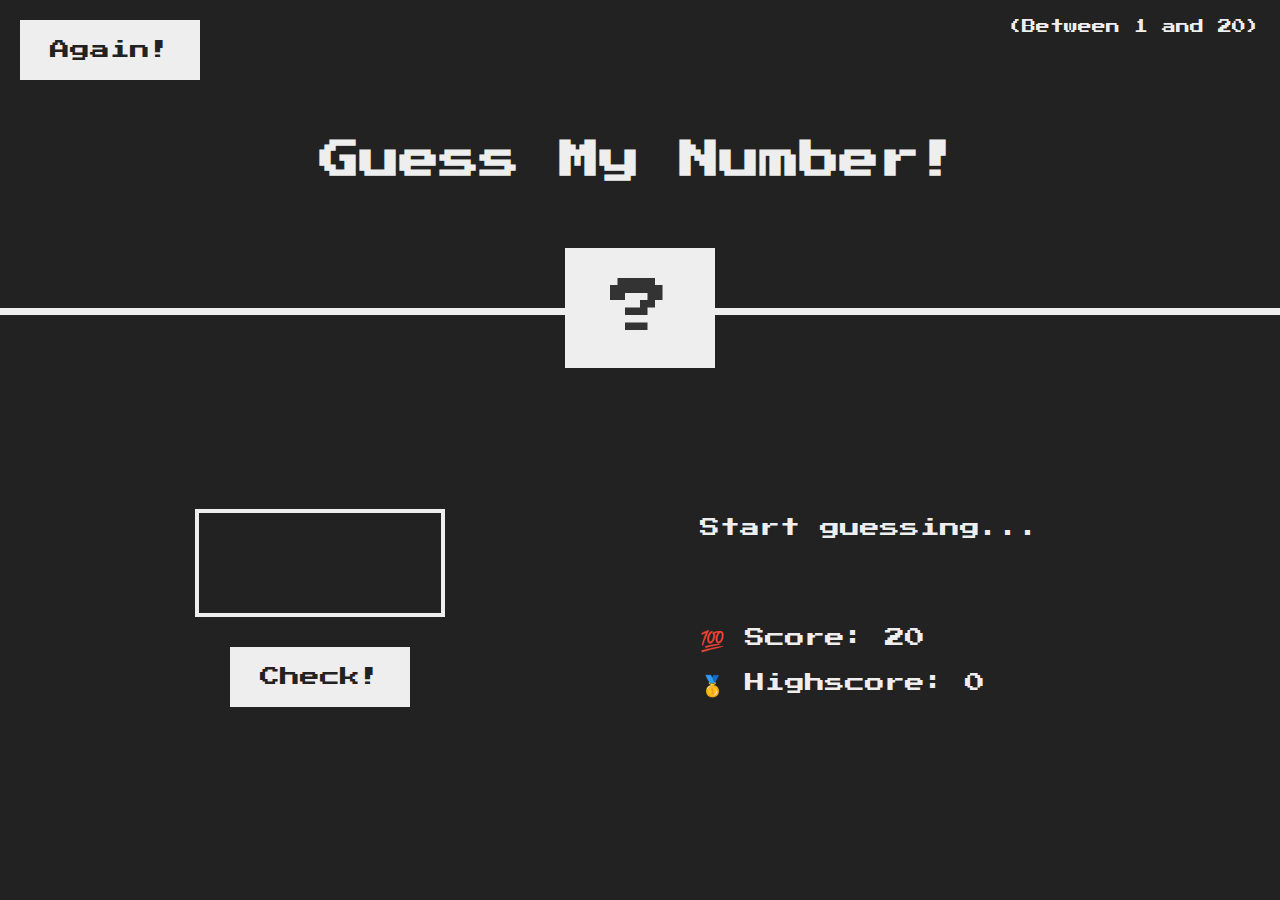
<file: guess_number/index.html>
<!DOCTYPE html>
<html lang="en">
  <head>
    <meta charset="UTF-8" />
    <meta name="viewport" content="width=device-width, initial-scale=1.0" />
    <meta http-equiv="X-UA-Compatible" content="ie=edge" />
    <link rel="stylesheet" href="style.css" />
    <title>Guess My Number!</title>
  </head>
  <body>
    <header>
      <h1>Guess My Number!</h1>
      <p class="between">(Between 1 and 20)</p>
      <button class="btn again">Again!</button>
      <div class="number">?</div>
    </header>
    <main>
      <section class="left">
        <input type="number" class="guess" />
        <button class="btn check">Check!</button>
      </section>
      <section class="right">
        <p class="message">Start guessing...</p>
        <p class="label-score">💯 Score: <span class="score">20</span></p>
        <p class="label-highscore">
          🥇 Highscore: <span class="highscore">0</span>
        </p>
      </section>
    </main>
    <script src="script.js"></script>
  </body>
</html>
</file>
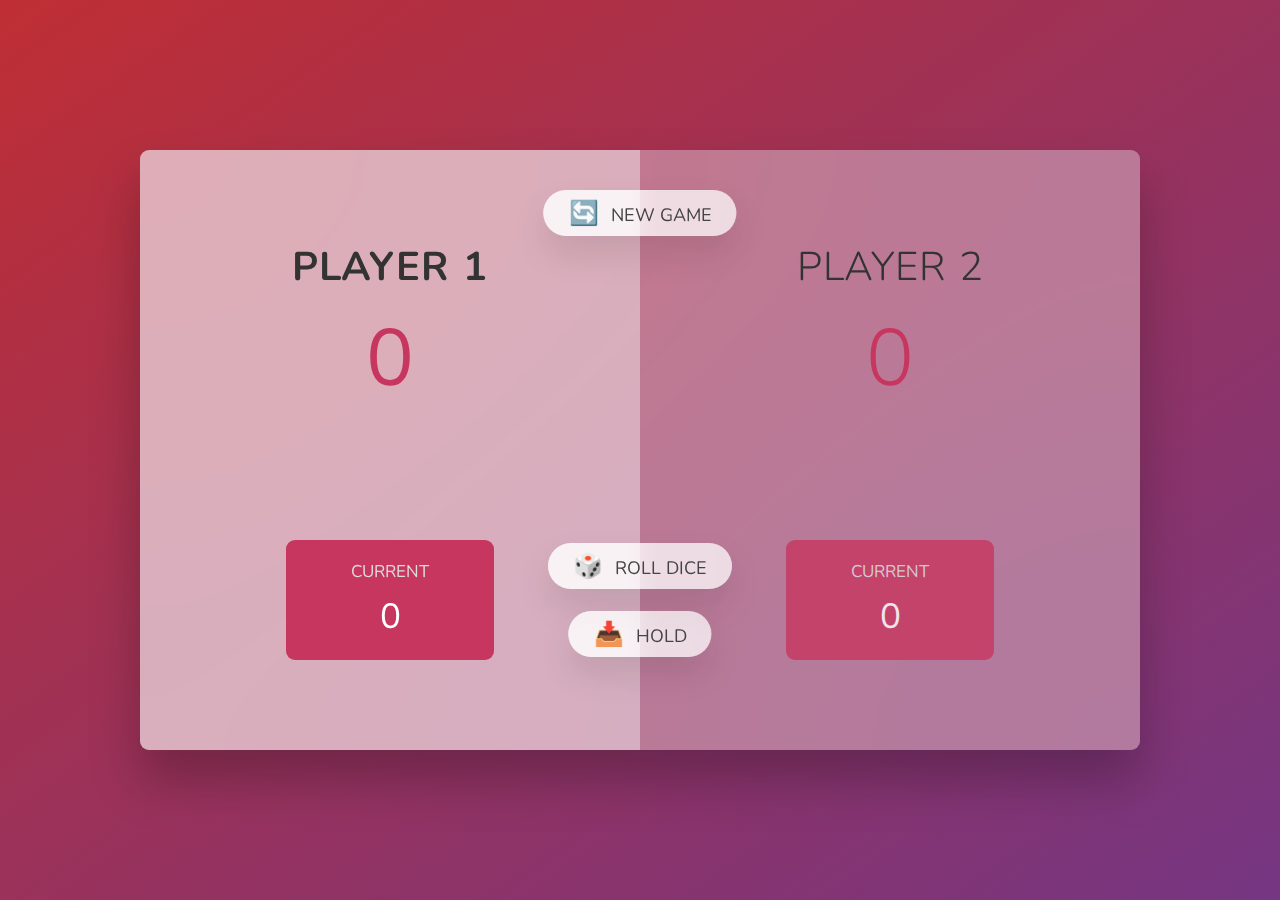
<file: pig_game/index.html>
<!DOCTYPE html>
<html lang="en">
  <head>
    <meta charset="UTF-8" />
    <meta name="viewport" content="width=device-width, initial-scale=1.0" />
    <meta http-equiv="X-UA-Compatible" content="ie=edge" />
    <link rel="stylesheet" href="style.css" />
    <title>Pig Game</title>
  </head>
  <body>
    <main>
      <section class="player player--0 player--active">
        <h2 class="name" id="name--0">Player 1</h2>
        <p class="score" id="score--0">43</p>
        <div class="current">
          <p class="current-label">Current</p>
          <p class="current-score" id="current--0">0</p>
        </div>
      </section>
      <section class="player player--1">
        <h2 class="name" id="name--1">Player 2</h2>
        <p class="score" id="score--1">24</p>
        <div class="current">
          <p class="current-label">Current</p>
          <p class="current-score" id="current--1">0</p>
        </div>
      </section>

      <img src="img/dice-5.png" alt="Playing dice" class="dice" />
      <button class="btn btn--new">🔄 New game</button>
      <button class="btn btn--roll">🎲 Roll dice</button>
      <button class="btn btn--hold">📥 Hold</button>
    </main>
    <script src="script.js"></script>
  </body>
</html>
</file>
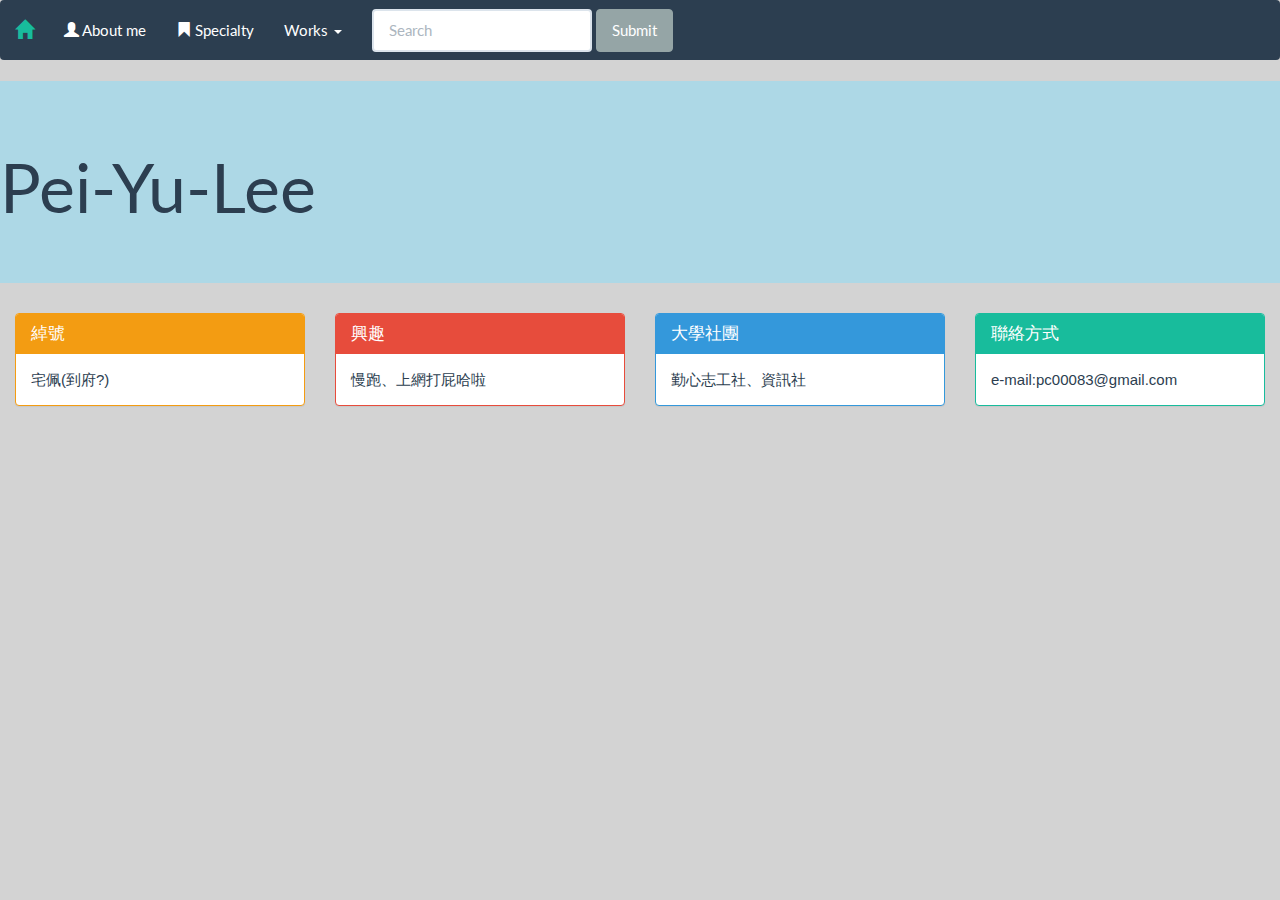
<file: About_me.html>
<!DOCTYPE html>
<html lang="en">
  <head>
    <meta charset="utf-8">
    <meta http-equiv="X-UA-Compatible" content="IE=edge">
    <meta name="viewport" content="width=device-width, initial-scale=1">
    <title>About me</title>

    <!-- Bootstrap -->
    
 	<link rel="stylesheet" href="main.css">
    <link rel="stylesheet" href="stylesheets/bootstrap.min.css">
  </head>
  
  <body style="background-color:lightgray">
  	<nav class="navbar navbar-default" role="navigation">

  	   <div class="navbar-header">   
           <a class="navbar-brand" href="index.html"><span class="glyphicon glyphicon-home"></span></a>
         
         <ul class="nav navbar-nav">
           <li >
           <a href="About_me.html">
            <span class="glyphicon glyphicon-user"></span>
            About me
           </a>
           </li>
           <li>
            <a href="Specialty.html">
              <span class="glyphicon glyphicon-bookmark"></span>
	          Specialty
            </a>
           </li>
           <li class="dropdown">
             <a href="#" class="dropdown-toggle" data-toggle="dropdown" role="button" aria-expanded="false">Works 
               <span class="caret"></span>
             </a>
         	 <ul class="dropdown-menu" role="menu">
               <li><a href="#">C++</a></li>
               <li><a href="#">html</a></li>
               <li><a href="#">VB</a></li>
           	   <li class="divider"></li>
           	   <li><a href="#">photos</a></li>
               <li class="divider"></li>
         	 </ul>
           </li>
         </ul>
        
        <ul class="nav navbar-nav navbar-right">

        <form class="navbar-form navbar-right" role="search">
           <div class="form-group">
             <input type="text" class="form-control" placeholder="Search">
           </div>
           <button type="submit" class="btn btn-default">Submit</button>
        </form>
        </ul>
		
  	   </div>
  	</nav>

  	<div class="jumbotron" style="background-color:lightblue"> 
       <h1>Pei-Yu-Lee</h1>        
    </div>

    <div class="col-md-3">
    	<div class="panel panel-warning">
 	 <div class="panel-heading">
   	   <h3 class="panel-title">綽號</h3>
 	 </div>
 	 <div class="panel-body">
      宅佩(到府?)
   	 </div>
		</div>
	</div>
	
    <div class="col-md-3">
    	<div class="panel panel-danger">
 	 <div class="panel-heading">
   	   <h3 class="panel-title">興趣</h3>
 	 </div>
 	 <div class="panel-body">
      慢跑、上網打屁哈啦
   	 </div>
		</div>
	</div>

	<div class="col-md-3">
    <div class="panel panel-info">
 	 <div class="panel-heading">
   	   <h3 class="panel-title">大學社團</h3>
 	 </div>
 	 <div class="panel-body">
       勤心志工社、資訊社
   	 </div>
	</div>
    </div>

	<div class="col-md-3">
    <div class="panel panel-success">
 	 <div class="panel-heading">
   	   <h3 class="panel-title">聯絡方式</h3>
 	 </div>
 	 <div class="panel-body">
      e-mail:pc00083@gmail.com
   	 </div>
	</div>
    </div>

    <script src="https://ajax.googleapis.com/ajax/libs/jquery/1.11.1/jquery.min.js"></script>
	<script src="https://maxcdn.bootstrapcdn.com/bootstrap/3.3.1/js/bootstrap.min.js"></script>

  </body>
</html>
</file>
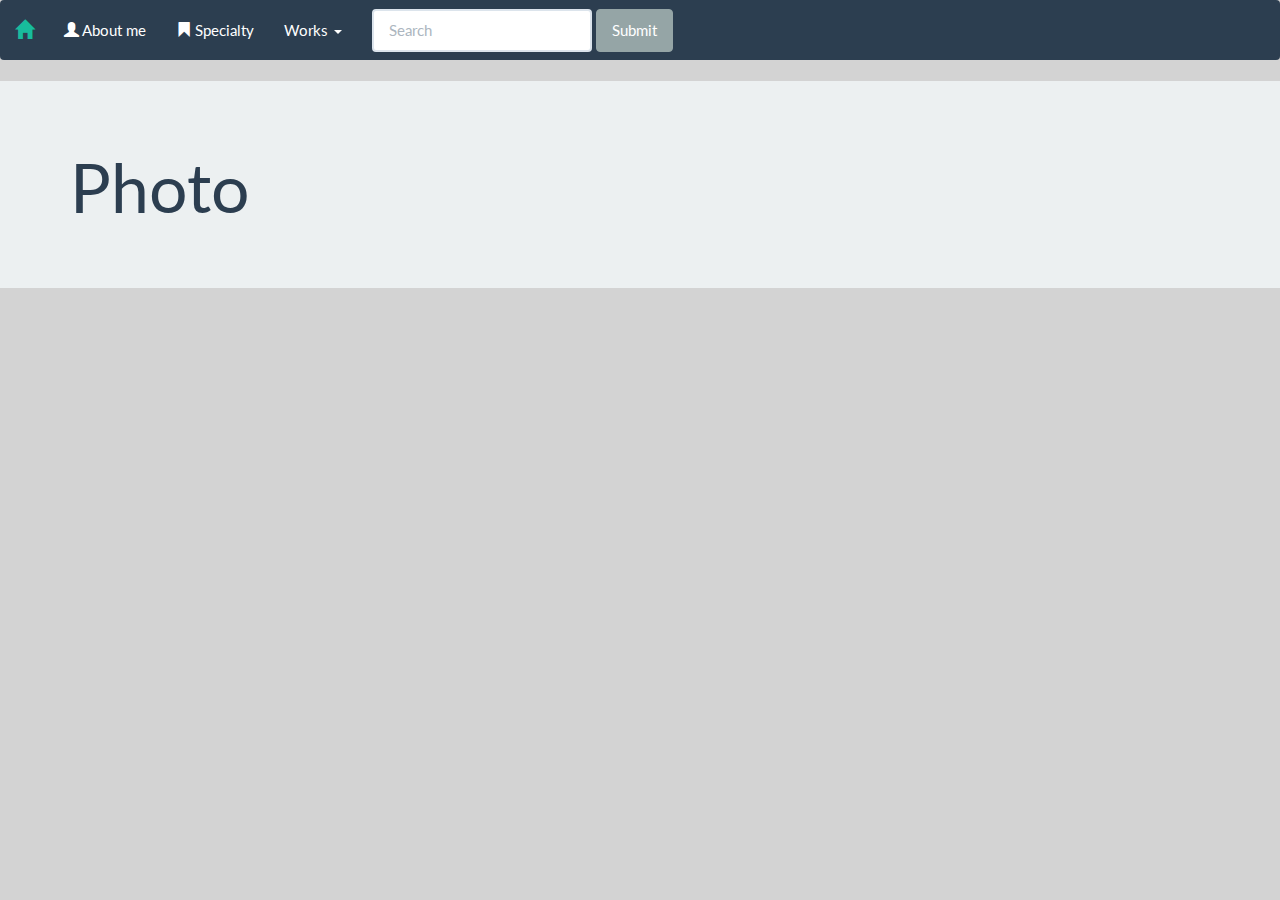
<file: Photo.html>
<!DOCTYPE html>
<html lang="en">
  <head>
    <meta charset="utf-8">
    <meta http-equiv="X-UA-Compatible" content="IE=edge">
    <meta name="viewport" content="width=device-width, initial-scale=1">
    <title>Bootstrap 101 Template</title>

    <!-- Bootstrap -->
    
 	  <link rel="stylesheet" href="main.css">
    <link rel="stylesheet" href="stylesheets/bootstrap.min.css">
	

<!-- Optional theme -->

<!-- Latest compiled and minified JavaScript -->



    <!-- HTML5 shim and Respond.js for IE8 support of HTML5 elements and media queries -->
    <!-- WARNING: Respond.js doesn't work if you view the page via file:// -->
    <!--[if lt IE 9]>
      <script src="https://oss.maxcdn.com/html5shiv/3.7.2/html5shiv.min.js"></script>
      <script src="https://oss.maxcdn.com/respond/1.4.2/respond.min.js"></script>
    <![endif]-->
  </head>
  <body style="background-color:lightgray">
  	<nav class="navbar navbar-default" role="navigation">

  	   <div class="navbar-header">  
           <a class="navbar-brand" href="index.html"><span class="glyphicon glyphicon-home"></span></a>
         <ul class="nav navbar-nav">
           <li >
           <a href="About_me.html">
            <span class="glyphicon glyphicon-user"></span>
            About me
           </a>
           </li>
           <li>
            <a href="Specialty.html">
              <span class="glyphicon glyphicon-bookmark"></span>
              Specialty
            </a>
           </li>
           <li class="dropdown">
             <a href="#" class="dropdown-toggle" data-toggle="dropdown" role="button" aria-expanded="false">Works 
               <span class="caret"></span>
             </a>
         	 <ul class="dropdown-menu" role="menu">
               <li><a href="#">C++</a></li>
               <li><a href="#">html</a></li>
               <li><a href="#">VB</a></li>
               <li class="divider"></li>
               <li><a href="#">photos</a></li>
               <li class="divider"></li>
           </ul>
           </li>
         </ul>
        
        <ul class="nav navbar-nav navbar-right">

        <form class="navbar-form navbar-right" role="search">
           <div class="form-group">
             <input type="text" class="form-control" placeholder="Search">
           </div>
           <button type="submit" class="btn btn-default">Submit</button>
        </form>
        </ul>		
  	   </div>     
  	</nav>

    <div class="jumbotron" style="background-image:url("http://www.google.com.tw/imgres?imgurl=http%3A%2F%2Fwallalay.com%2Fwp-content%2Fuploads%2F2014%2F09%2FCity-Skyline-4.jpg&imgrefurl=http%3A%2F%2Fwallalay.com%2Fcity-skyline-4-382540-desktop-background.html&h=1200&w=1920&tbnid=pBuQY1CHNMpRNM%3A&zoom=1&docid=Ii5WTgU8Dyt_dM&ei=vfl2VPrVLeS4mAWWiIDICQ&tbm=isch&ved=0CCcQMygfMB84ZA&iact=rc&uact=3&dur=638&page=13&start=129&ndsp=9")" >
      <div class="container">
        <h1>Photo</h1>
        <p></p>
        
      </div>
    </div> 
   

     
   

    



	   
	       
   		
	<script src="https://ajax.googleapis.com/ajax/libs/jquery/1.11.1/jquery.min.js"></script>
	<script src="https://maxcdn.bootstrapcdn.com/bootstrap/3.3.1/js/bootstrap.min.js"></script>
    <!-- jQuery (necessary for Bootstrap's JavaScript plugins) -->
    
    <!-- Include all compiled plugins (below), or include individual files as needed -->
    
  </body>
</html>
</file>
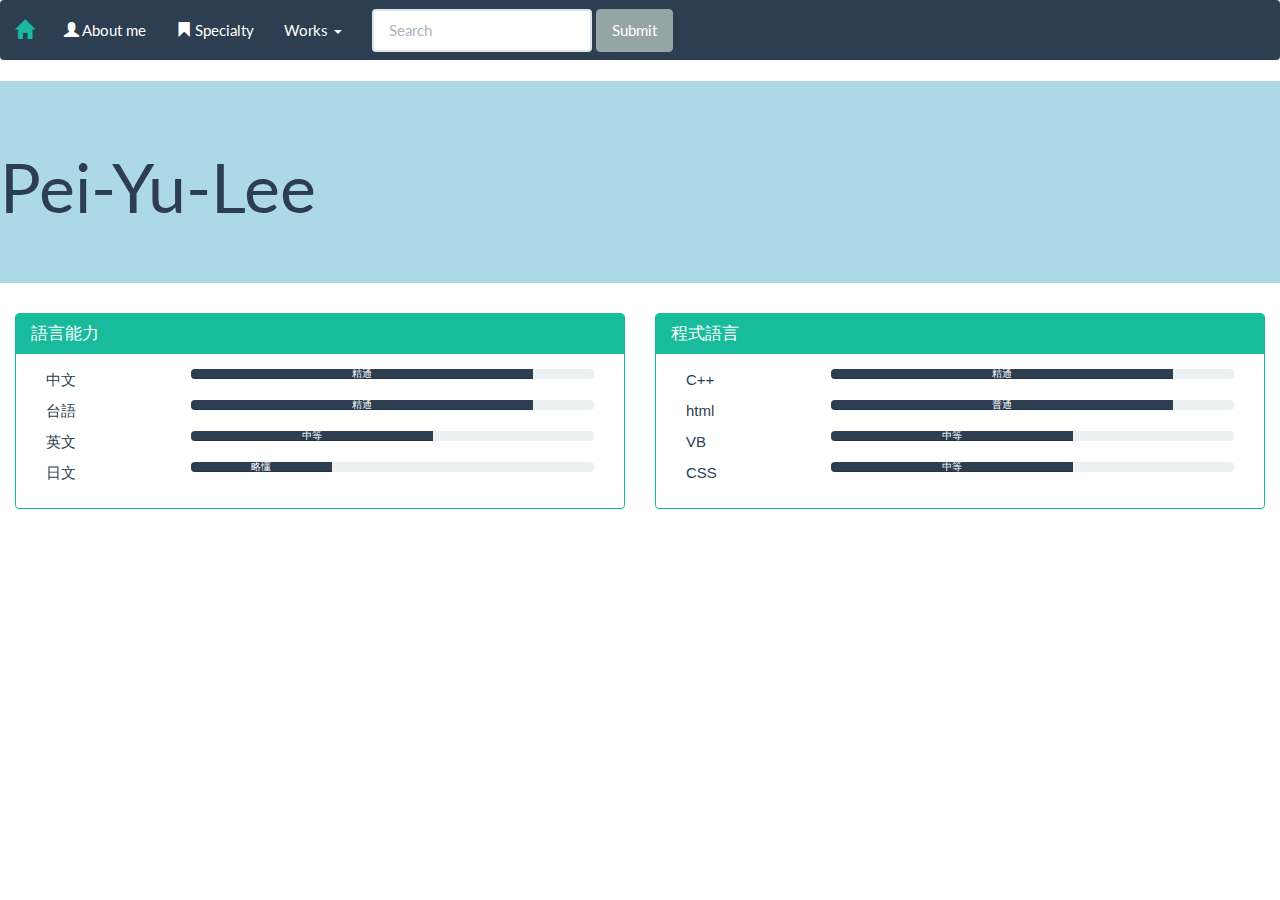
<file: Specialty.html>
<!DOCTYPE html>
<html lang="en">
  <head>
    <meta charset="utf-8">
    <meta http-equiv="X-UA-Compatible" content="IE=edge">
    <meta name="viewport" content="width=device-width, initial-scale=1">
    <title>Specialty</title>

    <!-- Bootstrap -->
    
 	<link rel="stylesheet" href="main.css">
    <link rel="stylesheet" href="stylesheets/bootstrap.min.css">
  </head>
  <body>
  	<nav class="navbar navbar-default" role="navigation">

  	   <div class="navbar-header">   
           <a class="navbar-brand" href="index.html"><span class="glyphicon glyphicon-home"></span></a>
         
         <ul class="nav navbar-nav">
           <li >
           <a href="About_me.html">
            <span class="glyphicon glyphicon-user"></span>
            About me
           </a>
           </li>
           <li>
            <a href="Specialty.html">
              <span class="glyphicon glyphicon-bookmark"></span>
              Specialty
            </a>
           </li>
           <li class="dropdown">
             <a href="#" class="dropdown-toggle" data-toggle="dropdown" role="button" aria-expanded="false">Works
               <span class="caret"></span>
             </a>
         	 <ul class="dropdown-menu" role="menu">
               <li><a href="#">C++</a></li>
               <li><a href="#">html</a></li>
               <li><a href="#">VB</a></li>
           	   <li class="divider"></li>
           	   <li><a href="#">photos</a></li>
               <li class="divider"></li>
         	 </ul>
           </li>
         </ul>
        
        <ul class="nav navbar-nav navbar-right">

        <form class="navbar-form navbar-right" role="search">
           <div class="form-group">
             <input type="text" class="form-control" placeholder="Search">
           </div>
           <button type="submit" class="btn btn-default">Submit</button>
        </form>
        </ul>
		
  	   </div>
  	</nav>

  	<div class="jumbotron" style="background-color:lightblue"> 
       <h1>Pei-Yu-Lee</h1>        
    </div>



    <div class="col-md-6">
        <div class="panel panel-success">
      	  <div class="panel-heading">
         	  <h3 class="panel-title">語言能力</h3>
      	  </div>
      	  <div class="panel-body">
      	  	<div class="col-md-3"> 中文 </div>
      	  	<div class="col-md-9">
        	  <div class="progress">
      		 	 <div class="progress-bar" role="progressbar" aria-valuenow="60" aria-valuemin="0" aria-valuemax="100" style="width: 85%;">精通</div>
    		  </div>
      	 	</div>

      	 	<div class="col-md-3"> 台語 </div>
      	  	<div class="col-md-9">
        	  <div class="progress">
      		 	 <div class="progress-bar" role="progressbar" aria-valuenow="60" aria-valuemin="0" aria-valuemax="100" style="width: 85%;">精通</div>
    		  </div>
      	 	</div>

      	 	<div class="col-md-3"> 英文 </div>
      	  	<div class="col-md-9">
        	  <div class="progress">
      		 	 <div class="progress-bar" role="progressbar" aria-valuenow="60" aria-valuemin="0" aria-valuemax="100" style="width: 60%;">中等</div>
    		  </div>
      	 	</div>

      	 	<div class="col-md-3"> 日文 </div>
      	  	<div class="col-md-9">
        	  <div class="progress">
      		 	 <div class="progress-bar" role="progressbar" aria-valuenow="60" aria-valuemin="0" aria-valuemax="100" style="width: 35%;">略懂</div>
    		  </div>
      	 	</div>

      	  </div>
    	</div>
    </div>

    <div class="col-md-6">
        <div class="panel panel-success">
      	  <div class="panel-heading">
         	  <h3 class="panel-title">程式語言</h3>
      	  </div>
      	  <div class="panel-body">
      	  	<div class="col-md-3"> C++ </div>
      	  	<div class="col-md-9">
        	  <div class="progress">
      		 	 <div class="progress-bar" role="progressbar" aria-valuenow="60" aria-valuemin="0" aria-valuemax="100" style="width: 85%;">精通</div>
    		  </div>
      	 	</div>

      	 	<div class="col-md-3"> html </div>
      	  	<div class="col-md-9">
        	  <div class="progress">
      		 	 <div class="progress-bar" role="progressbar" aria-valuenow="60" aria-valuemin="0" aria-valuemax="100" style="width: 85%;">普通</div>
    		  </div>
      	 	</div>

      	 	<div class="col-md-3"> VB </div>
      	  	<div class="col-md-9">
        	  <div class="progress">
      		 	 <div class="progress-bar" role="progressbar" aria-valuenow="60" aria-valuemin="0" aria-valuemax="100" style="width: 60%;">中等</div>
    		  </div>
      	 	</div>

      	 	<div class="col-md-3"> CSS </div>
      	  	<div class="col-md-9">
        	  <div class="progress">
      		 	 <div class="progress-bar" role="progressbar" aria-valuenow="60" aria-valuemin="0" aria-valuemax="100" style="width: 60%;">中等</div>
    		  </div>
      	 	</div>

      	 

      	  </div>
    	</div>
    </div>


	<script src="https://ajax.googleapis.com/ajax/libs/jquery/1.11.1/jquery.min.js"></script>
	<script src="https://maxcdn.bootstrapcdn.com/bootstrap/3.3.1/js/bootstrap.min.js"></script>

    

  </body>

 </html>
</file>
<file: guess_number/style.css>
@import url('https://fonts.googleapis.com/css?family=Press+Start+2P&display=swap');

* {
  margin: 0;
  padding: 0;
  box-sizing: inherit;
}

html {
  font-size: 62.5%;
  box-sizing: border-box;
}

body {
  font-family: 'Press Start 2P', sans-serif;
  color: #eee;
  background-color: #222;
  /* background-color: #60b347; */
}

/* LAYOUT */
header {
  position: relative;
  height: 35vh;
  border-bottom: 7px solid #eee;
}

main {
  height: 65vh;
  color: #eee;
  display: flex;
  align-items: center;
  justify-content: space-around;
}

.left {
  width: 52rem;
  display: flex;
  flex-direction: column;
  align-items: center;
}

.right {
  width: 52rem;
  font-size: 2rem;
}

/* ELEMENTS STYLE */
h1 {
  font-size: 4rem;
  text-align: center;
  position: absolute;
  width: 100%;
  top: 52%;
  left: 50%;
  transform: translate(-50%, -50%);
}

.number {
  background: #eee;
  color: #333;
  font-size: 6rem;
  width: 15rem;
  padding: 3rem 0rem;
  text-align: center;
  position: absolute;
  bottom: 0;
  left: 50%;
  transform: translate(-50%, 50%);
}

.between {
  font-size: 1.4rem;
  position: absolute;
  top: 2rem;
  right: 2rem;
}

.again {
  position: absolute;
  top: 2rem;
  left: 2rem;
}

.guess {
  background: none;
  border: 4px solid #eee;
  font-family: inherit;
  color: inherit;
  font-size: 5rem;
  padding: 2.5rem;
  width: 25rem;
  text-align: center;
  display: block;
  margin-bottom: 3rem;
}

.btn {
  border: none;
  background-color: #eee;
  color: #222;
  font-size: 2rem;
  font-family: inherit;
  padding: 2rem 3rem;
  cursor: pointer;
}

.btn:hover {
  background-color: #ccc;
}

.message {
  margin-bottom: 8rem;
  height: 3rem;
}

.label-score {
  margin-bottom: 2rem;
}
</file>
<file: pig_game/style.css>
@import url('https://fonts.googleapis.com/css2?family=Nunito&display=swap');

* {
  margin: 0;
  padding: 0;
  box-sizing: inherit;
}

html {
  font-size: 62.5%;
  box-sizing: border-box;
}

body {
  font-family: 'Nunito', sans-serif;
  font-weight: 400;
  height: 100vh;
  color: #333;
  background-image: linear-gradient(to top left, #753682 0%, #bf2e34 100%);
  display: flex;
  align-items: center;
  justify-content: center;
}

/* LAYOUT */
main {
  position: relative;
  width: 100rem;
  height: 60rem;
  background-color: rgba(255, 255, 255, 0.35);
  backdrop-filter: blur(200px);
  filter: blur();
  box-shadow: 0 3rem 5rem rgba(0, 0, 0, 0.25);
  border-radius: 9px;
  overflow: hidden;
  display: flex;
}

.player {
  flex: 50%;
  padding: 9rem;
  display: flex;
  flex-direction: column;
  align-items: center;
  transition: all 0.75s;
}

/* ELEMENTS */
.name {
  position: relative;
  font-size: 4rem;
  text-transform: uppercase;
  letter-spacing: 1px;
  word-spacing: 2px;
  font-weight: 300;
  margin-bottom: 1rem;
}

.score {
  font-size: 8rem;
  font-weight: 300;
  color: #c7365f;
  margin-bottom: auto;
}

.player--active {
  background-color: rgba(255, 255, 255, 0.4);
}
.player--active .name {
  font-weight: 700;
}
.player--active .score {
  font-weight: 400;
}

.player--active .current {
  opacity: 1;
}

.current {
  background-color: #c7365f;
  opacity: 0.8;
  border-radius: 9px;
  color: #fff;
  width: 65%;
  padding: 2rem;
  text-align: center;
  transition: all 0.75s;
}

.current-label {
  text-transform: uppercase;
  margin-bottom: 1rem;
  font-size: 1.7rem;
  color: #ddd;
}

.current-score {
  font-size: 3.5rem;
}

/* ABSOLUTE POSITIONED ELEMENTS */
.btn {
  position: absolute;
  left: 50%;
  transform: translateX(-50%);
  color: #444;
  background: none;
  border: none;
  font-family: inherit;
  font-size: 1.8rem;
  text-transform: uppercase;
  cursor: pointer;
  font-weight: 400;
  transition: all 0.2s;

  background-color: white;
  background-color: rgba(255, 255, 255, 0.6);
  backdrop-filter: blur(10px);

  padding: 0.7rem 2.5rem;
  border-radius: 50rem;
  box-shadow: 0 1.75rem 3.5rem rgba(0, 0, 0, 0.1);
}

.btn::first-letter {
  font-size: 2.4rem;
  display: inline-block;
  margin-right: 0.7rem;
}

.btn--new {
  top: 4rem;
}
.btn--roll {
  top: 39.3rem;
}
.btn--hold {
  top: 46.1rem;
}

.btn:active {
  transform: translate(-50%, 3px);
  box-shadow: 0 1rem 2rem rgba(0, 0, 0, 0.15);
}

.btn:focus {
  outline: none;
}

.dice {
  position: absolute;
  left: 50%;
  top: 16.5rem;
  transform: translateX(-50%);
  height: 10rem;
  box-shadow: 0 2rem 5rem rgba(0, 0, 0, 0.2);
}

.hidden {
  display: none;
}

.player--winner {
  background-color: #2f2f2f;
}

.player--winner .name {
  font-weight: 700;
  color: #c7365f;
}
</file>
<file: main.css>
body {
	color: #A4A6A9;
}

.back{
	height:300px;
	background-color: lightgreen;
}

.panel-body{
  font-family: '微軟正黑體', sans-serif;
  font-family: 'Microsoft JhengHei', sans-serif;
}
</file>
